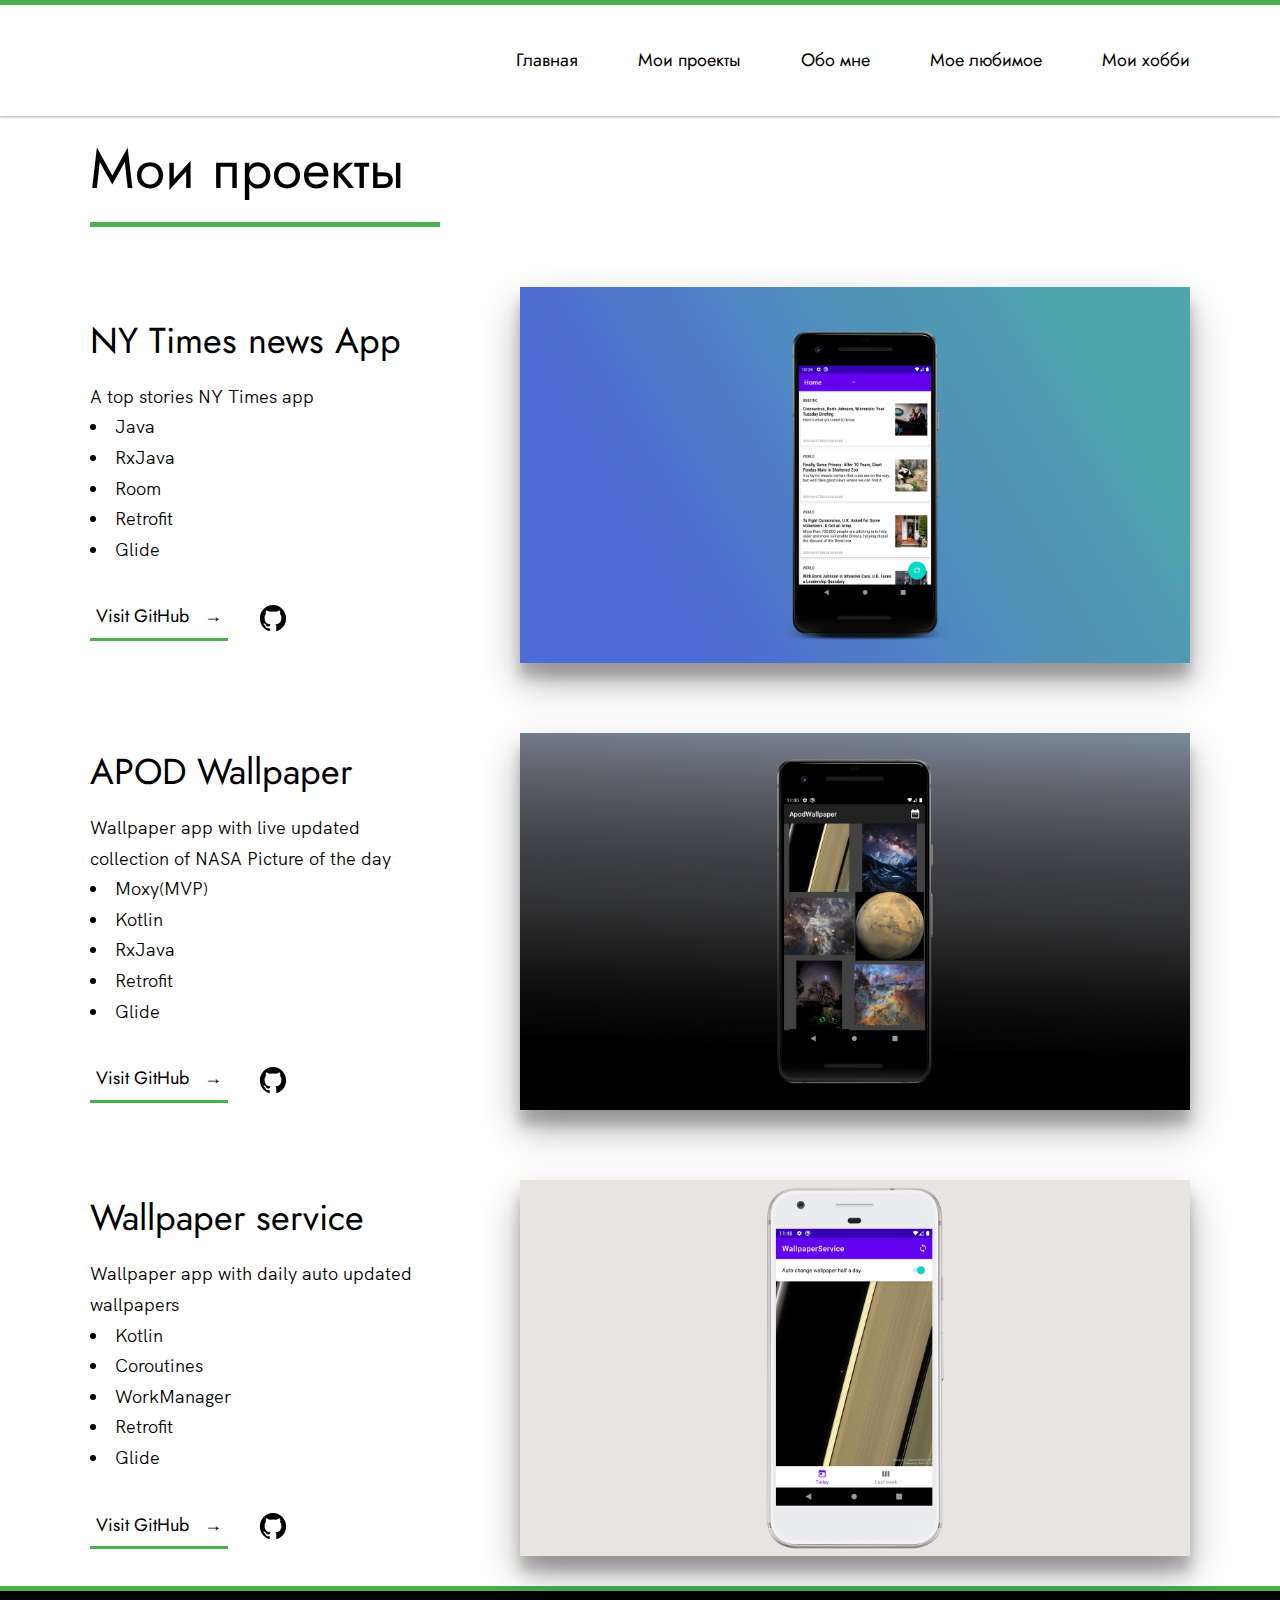
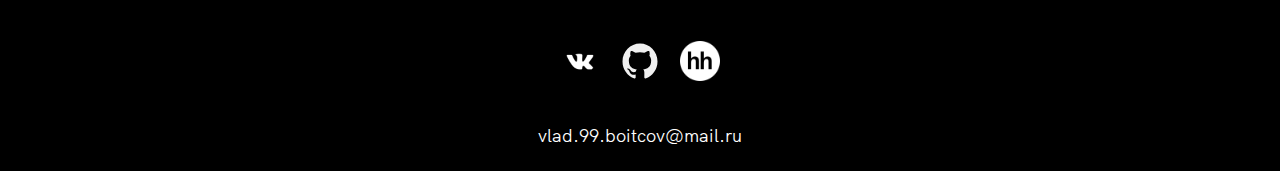
<file: work.html>
<!DOCTYPE html>
<html lang="en">

<head>

  <meta charset="UTF-8" />
  <meta name="viewport" content="width=device-width, initial-scale=1.0" />
  <link rel="shortcut icon" type="image/png" href="./images/favicon.png" />

  <title>
    Мои проекты
  </title>

  <meta name="description" content="Add small description of yourslef.">
  <meta name="keywords" content="Put your name, skills and some coding keywords" />
  <link rel="stylesheet" href="index.css" />
  <!-- <link href="https://unpkg.com/aos@2.3.1/dist/aos.css" rel="stylesheet"> -->


</head>

<body>

  <!-- ***** Header ***** -->

  <header class="nav_header" role="banner" id="top">
    <div class="row">
      <nav class="nav" role="navigation">
        <ul class="nav__items">
          <li class="nav__item"><a href="index.html" class="nav__link">Главная</a></li>
          <li class="nav__item"><a href="work.html" class="nav__link">Мои проекты</a></li>
          <li class="nav__item">
            <a href="about.html" class="nav__link">Обо мне</a>
          </li>
          <li class="nav__item">
            <a href="interests.html" class="nav__link">Мое любимое</a>
          </li>
          <li class="nav__item">
            <a href="hobby.html" class="nav__link">Мои хобби</a>
          </li>
        </ul>
      </nav>
    </div>
  </header>

  <main role="main">

    <!-- ***** Work ***** -->

    <section class="work" id="work">
      <div class="row">
        <h2>Мои проекты</h2>
        <div class="work__boxes">

          <div class="work__box" data-aos="fade-left"  data-aos-duration="1000">
            <div class="work__text">
              <h3>NY Times news App</h3>
              <p>
                A top stories NY Times app
              </p>
              <ul class="work__list">
                <li>Java</li>
                <li>RxJava</li>
                <li>Room</li>
                <li>Retrofit</li>
                <li>Glide</li>
              </ul>

              <div class="work__links">
                <a href="https://github.com/Faur4n/AndroidMSK_Homework_App" target="_blank" class="link__text">
                  Visit GitHub <span>&rarr;</span>
                </a>
                <a href="https://github.com/Faur4n/AndroidMSK_Homework_App" title="View Source Code" target="_blank">
                  <img src="./images/github.svg" class="work__code" alt="GitHub">
                </a>
              </div>
            </div>
            <div class="work__image-box">
              <img src="./images/project-1.png" class="work__image" alt="Project 1" />
            </div>
          </div>


          <div class="work__box" data-aos="fade-right"  data-aos-duration="1000">
            <div class="work__text">
              <h3>APOD Wallpaper</h3>
              <p>
                Wallpaper app with live updated collection of NASA Picture of the day
              </p>
              <ul class="work__list">
                <li>Moxy(MVP)</li>
                <li>Kotlin</li>
                <li>RxJava</li>
                <li>Retrofit</li>
                <li>Glide</li>
              </ul>

              <div class="work__links">
                <a href="https://github.com/Faur4n/ApodWallpaper" class="link__text" target="_blank">
                  Visit GitHub <span>&rarr;</span>
                </a>
                <a href="https://github.com/Faur4n/ApodWallpaper"  target="_blank">
                  <img src="./images/github.svg" class="work__code" title="View Source Code" alt="GitHub">
                </a>
              </div>
            </div>
            <div class="work__image-box">
              <img src="./images/project-2.png" class="work__image" alt="Project 1" />
            </div>
          </div>

          <div class="work__box" data-aos="fade-left"  data-aos-duration="1000">
            <div class="work__text">
              <h3>Wallpaper service</h3>
              <p>
                Wallpaper app with daily auto updated wallpapers
              </p>
              <ul class="work__list">
                <li>Kotlin</li>
                <li>Coroutines</li>
                <li>WorkManager</li>
                <li>Retrofit</li>
                <li>Glide</li>
              </ul>

              <div class="work__links">
                <a href="https://github.com/Faur4n/WallpaperService" class="link__text" target="_blank">
                  Visit GitHub <span>&rarr;</span>
                </a>
                <a href="https://github.com/Faur4n/WallpaperService" target="_blank">
                  <img src="./images/github.svg" class="work__code" title="View Source Code" alt="GitHub" >
                </a>
              </div>
            </div>
            <div class="work__image-box">
              <img src="./images/project-3.png" class="work__image" alt="Project 3" />
            </div>
          </div>
        </div>
      </div>
    </section>
</main>

  <!-- ***** Footer ***** -->
  <footer role="contentinfo" class="footer">
    <div class="row">
      <ul class="footer__social-links">
        <li class="footer__social-link-item">
          <a href="https://vk.com/faur4n" title="Link to VK Profile" target="_blank">
            <img src="./images/vk.png" class="footer__social-image" alt="Twitter">
          </a>
        </li>
        <li class="footer__social-link-item">
          <a href="https://github.com/Faur4n" title="Link to Github Profile" target="_blank" >
            <img src="./images/github0.svg" class="footer__social-image" alt="Github">
          </a>
        </li>
        <li class="footer__social-link-item">
          <a href="https://hh.ru/resume/cdfcfe1fff07f693a60039ed1f653454756744" target="_blank" >
            <img src="./images/hh.png" title="Link to HH Profile" class="footer__social-image" alt="Linkedin">
          </a>
        </li>
      </ul>
      <div style="color: white;"> vlad.99.boitcov@mail.ru <div>

  </footer>

    <a href="#top" class="back-to-top" id="myBtn" title="Back to Top">
      <img src="./images/arrow-up.svg" alt="Back to Top" class="back-to-top__image"/>
    </a>
  <script src="https://unpkg.com/aos@2.3.1/dist/aos.js"></script>
    <script>
    AOS.init();
  </script>
  <script src="./index.js"></script>

</body>

</html>
</file>
<file: index.css>
/* --------------------------------------- */
/* ----- Basic Setup ----- */
/* --------------------------------------- */

@font-face {
    font-family: 'Hk Grotesk';
    font-style: normal;
    font-weight: 400;
    src: url('./fonts/HKGrotesk-Regular.woff') format('woff');
}

@font-face {
    font-family: 'Jost';
    font-style: normal;
    font-weight: 400;
    src: url('./fonts/Jost-Regular.ttf') format('woff');
}

@font-face {
    font-family: 'Pucca';
    font-style: normal;
    font-weight: 400;
    src: url('./fonts/pucca.ttf') format('woff');
}

@font-face {
    font-family: 'Cheri';
    font-style: normal;
    font-weight: 400;
    src: url('./fonts/cheri.ttf') format('woff');
}

@font-face {
    font-family: 'Sketch Match';
    font-style: normal;
    font-weight: 400;
    src: url('./fonts/Sketch Match.ttf') format('woff');
}

* {
    margin: 0;
    padding: 0;
    box-sizing: inherit;
}

:root {
    --font-size-small: 1.8rem;
    --font-size-normal: 2.2rem;
    --font-size-medium: 2.8rem;
    --font-size-medium-1: 3.6rem;
    --font-size-large: 5.5rem;
    --font-size-huge: 7.5rem;
    --font-stack: 'Hk Grotesk', sans-serif;
    /* --font-stack: 'Pucca', sans-serif; */

    --line-height-normal: 1.7;
    --line-height-small: 1.2;

    --black: #000;
    --pink: #ff3258;
    --white: #fff;
    /* --white: #fae8da; */

    --white-1: #e5e5e6da;
    /* --orange: #ff9d54; */
    /* --orange: #c80311; */
    /* --orange: #536DFE; */
    --orange: #4CAF50;

    --light_gray: #9a9a9a;


    --container-max-width: 1180px;
    --container-normal-width: 800px;
    --container-medium-width: 700px;
    --container-small-width: 500px;

    --gutter-huge: 12rem;
    --gutter-medium: 6rem;
    --gutter-normal: 3rem;
    --gutter-small-1: 2.5rem;
    --gutter-small: 2rem;

    --border-light: 5px solid  #4CAF50;
}

html {
    font-size: 62.5%; /* (16/10)*100 = 62.5% => 1rem = 10px */
    box-sizing: border-box;
    scroll-behavior: smooth;
}

@media(max-width: 1000px) {
    html {
        font-size: 52%;
    }
}

body {
    font-size: var(--font-size-small);
    font-family: var(--font-stack);
    font-weight: 400;
    color: var(--black);
    line-height: var(--line-height-normal);
    background: var(--white);

    overflow-x: hidden;
}

.row {
    max-width: var(--container-max-width);
    margin: 0 auto;
}

@media(max-width: 1340px) {
    .row {
        max-width: 1100px;
    }
}

@media(max-width: 1240px) {
    .row {
        padding: 0 var(--gutter-medium);
    }
}

@media(max-width: 600px) {
    .row {
        padding: 0 var(--gutter-normal);
    }
}

@media(max-width: 600px) {
    .row {
        padding: 0 var(--gutter-small);
    }
}

section {
    padding: var(--gutter-small) 0;
}

img {
    object-fit: contain;
    max-width: 100%;
    max-height: 50rem;

}

/* --------------------------------------- */
/* ----- Headlines and Paragraphs ----- */
/* --------------------------------------- */

h1,
h2,
h3 {
    font-family: 'Jost', sans-serif;
    font-weight: 400;
    line-height: var(--line-height-small);
    color: var(--black);
}

.heading-primary {

    line-height: 1;
    font-size: var(--font-size-huge);
    font-weight: 400;
}

@media(max-width: 900px) {
    .heading-primary {
        font-size: 6.5rem;
    }
}

h2 {
    font-size: var(--font-size-large);
    margin-bottom: var(--gutter-medium);
}

h2::after {
    content: '';
    display: block;
    height: 5px;
    width: 35rem;
    background: var(--orange);
    margin: var(--gutter-small) 0;
}

h3 {
    font-size: var(--font-size-medium-1);
    margin-bottom: var(--gutter-small);
}

@media(max-width: 500px) {
    .heading-primary {
        font-size: var(--font-size-large);
    }

    h2 {
        font-size: var(--font-size-medium-1);
        text-align: center;
    }



    h2::after{
      margin-left: auto;
      margin-right: auto;
    }

    h3 {
        font-size: var(--font-size-medium);
        text-align: center;

    }
}

p {
    margin-bottom: : var(--gutter-small-1);
}

@media(max-width: 900px) {
    p {
        max-width: var(--container-small-width);
    }
}

/* --------------------------------------- */
/* ----- Buttons and Links ----- */
/* --------------------------------------- */

a {
    color: var(--black);
    font-weight: 400;
    font-family: 'Jost', sans-serif;
    transition: all .2s;
    outline: 2px solid transparent;
}

::-moz-focus-inner {
    border: 0;
}

button:focus,
a:focus {
    outline: 2px solid var(--orange);
}

body:not(.user-is-tabbing) button:focus,
body:not(.user-is-tabbing) a:focus {
    outline: none;
}

.link:hover {
    color: var(--white);
}

.btn {
    position: relative;
    display: inline-block;
    padding: 1rem 4.2rem;
    text-decoration: none;
    color: var(--black);
    font-weight: 400;
}

#about > div > div:nth-child(4) > a {
  border: 1px solid  var(--black);

}

.btn:focus {
    outline: none;
}

.btn::after {
    content: '';
    display: block;
    position: absolute;
    top: 0;
    left: 0;
    right: 100%;
    background: var(--black);
    height: 100%;
    z-index: -1;
    transition: all 0.2s cubic-bezier(1, 0.68, 0.16, 0.9);
}

.btn:hover::after,
.btn:focus::after {
    right: 0;
    background: var(--orange);
}

.btn--pink {
    background: var(--orange);
    transition: all 0.2s;
    margin-top: 3rem;
}

.btn--pink::after {
    display: none;
}

.btn--pink:hover,
.btn--pink:focus {
    background: transparent;
    border: 1px solid  var(--black);
    color:black;

}

.link__text {
    position: relative;
    display: inline-block;
    padding: .6rem;
    color: inherit;
    text-decoration: none;
    border-bottom: 3px solid var(--orange);
}

.link__text::after {
    content: '';
    display: block;
    position: absolute;
    top: 0;
    left: 0;
    right: 100%;
    background: var(--white);
    height: 100%;
    z-index: -1;
    transition: all 0.2s cubic-bezier(1, 0.68, 0.16, 0.9);
}

.link__text:focus {
    outline: none;
}


.link__text:hover {
  color: white;
}

.link__text:hover::after,
.link__text:focus:after {
    right: 0;

    background: var(--orange);
}

.link__text span {
    padding-left: 1rem;
    font-family: sans-serif;
}

/* ----- Back to Top ----- */

.back-to-top {
    position: fixed;
    bottom: 4rem;
    right: 4rem;
    display: flex;
    justify-content: center;
    align-items: center;
    height: 5.5rem;
    width: 5.5rem;
    background-color: var(--orange);
    border-radius: 50%;
    z-index: 10;
    visibility: hidden;
    transition: all .4s;
}

.back-to-top__image {
    height: 70%;
}

@media(max-width: 900px) {
    .back-to-top {
        right: 2rem;
    }
}

@media(max-width: 500px) {
    .back-to-top {
        /* right: 1rem; */
    }
}

/* --------------------------------------- */
/* ----- Navigation ----- */
/* --------------------------------------- */

#top{
  box-shadow: 0 1px 3px rgba(0,0,0,0.12), 0 1px 2px rgba(0,0,0,0.24);
  border-top: 5px solid var(--orange);
  background: white;
}

.nav {
    display: flex;
    justify-content: flex-end;
    padding: var(--gutter-normal) 0;
}

.nav__items {
    display: flex;
    list-style: none;
    flex-wrap: wrap;
}

.nav__item:not(:last-child) {
    margin-right: var(--gutter-medium);
}

@media(max-width: 500px) {
    .nav {
        justify-content: center;
    }
}

@media(max-width: 400px) {
    .nav__item:not(:last-child) {
        margin-right: var(--gutter-normal);
    }
}

@media(max-width: 300px) {
    .nav {
        font-size: var(--font-size-small);
    }
}

.nav__link {
    position: relative;
    display: inline-block;
    padding: 1rem 0;
    text-decoration: none;

    transition: all .2s;
}

.nav__link::after {
    content: '';
    position: absolute;
    bottom: 0;
    left: 0;
    right: 100%;
    display: inline-block;
    height: 1rem;
    background: var(--white);
    transition: all 0.25s cubic-bezier(1, 0.68, 0.16, 0.9);
}

.nav__link:hover {
    color: var(--orange);
}

.nav__link:hover::after {
    right: 0;
    height: 5px;
    background: var(--orange);
}
/* --------------------------------------- */
/* ----- main ----- */
/* --------------------------------------- */

main{
  min-height: 100%;
}

/* --------------------------------------- */
/* ----- Header ----- */
/* --------------------------------------- */

body > header > div.header__text-box.row.header_flex.aos-init.aos-animate > div > a{
  color: white;
}

body > header > div.header__text-box.row.header_flex.aos-init.aos-animate > div > a:hover{
  color: black;
}

#myVideo {
  position: fixed;
  right: 0;
  bottom: 0;
  min-width: 100%;
  min-height: 100%;
  z-index: 0;
}


.header {
    /* background: var(--white); */
    background: linear-gradient(rgba(255, 255, 255, .5), rgba(255, 255, 255, .7));
  /*  , url('https://cdn.dribbble.com/users/1742866/screenshots/3966741/38-material-design.jpg'); */
    /* height: 100vh; */
    background-size: cover;
    background-position: center;
    background-attachment: fixed;
    font-size: var(--font-size-normal);
}


.nav__linkheader {
    background: var(--white);
    background-size: cover;
    background-position: center;
    background-attachment: fixed;
    font-size: var(--font-size-normal);
}

.header__text {

    transform: translateY(20%);
}

.header_flex {
    display: flex;
    flex-direction: row;
    justify-content: center;
    /* align-items: center; */
    flex-wrap: wrap;
        height: 100vh;
    /* position: relative; */
    top: 20%;
}

.header__text p {
    margin: 1.5rem 0 3.5rem;
    color: var(--black);
    max-width: var(--container-medium-width);
    font-family: 'Jost', sans-serif;
    font-size: var(--font-size-medium);
}

.header__image{
    position: absolute;
    top: 50%;
    transform: translateY(50%);
}

.banner_image{
  margin-top: 1rem;
z-index: 1;
}


@media(max-width: 500px) {
    .header {
        text-align: center;
    }

    .header__text p {
        transform: scale(.8);
    }

    .banner_image{
      margin-top: 20%;
    }

}


@media(max-height: 600px) {

  .banner_image{
    margin-top: 25%;
  }

}

/* --------------------------------------- */
/* ----- Work ----- */
/* --------------------------------------- */

.work__box {
    display: flex;
    align-items: center;
}

@media(max-width: 900px) {
    .work__box {
        align-items: initial;
        flex-direction: column-reverse;

    }
}

.work__box:not(:last-child) {
    margin-bottom: 6rem;
}

@media(max-width: 500px) {
    .work__box:not(:last-child) {
          margin-bottom: 4rem;
    }
}

.work__links {
    display: flex;
    align-items: center;
}

.work__text {
    flex: 0 0 30%;
}

.work__list {
    /* list-style-type: square; */
    list-style-position: inside;
    margin-bottom: var(--gutter-normal);
}

.work__code {
    display: block;
    height: 3rem;
    margin-left: var(--gutter-normal);
    transition: all .3s;
}

.work__code:hover {
    transform: scale(1.2);
}

.work__image-box {
    margin-bottom: var(--gutter-normal);
}

.work__image-box img {
 box-shadow: 0 19px 38px rgba(0,0,0,0.30), 0 15px 12px rgba(0,0,0,0.22);}

@media(min-width: 901px) {
    .work__image-box {
        flex: 1;
        margin: 0 0 0 10rem;
    }
}

@media(max-width: 900px) {
    .work__code {
        height: 4rem;
    }
}

/* --------------------------------------- */
/* ----- Clients ----- */
/* --------------------------------------- */

.client__logos {
    display: flex;
    justify-content: space-between;
    text-align: center;
    /* filter: invert(100%) grayscale(100%) opacity(.8); */
}

.client__logo {
    height: 25rem;
    max-width: 45rem;
    margin: 0 4rem;
     box-shadow: 0 19px 38px rgba(0,0,0,0.30), 0 15px 12px rgba(0,0,0,0.22);
}

@media(max-width: 1240px) {
    .client__logos {
        overflow-x: scroll;
        padding: var(--gutter-normal);
    }

    .client__logo:not(:last-of-type) {
        margin-right: var(--gutter-medium);
    }
}

/* --------------------------------------- */
/* ----- About ----- */
/* --------------------------------------- */
.about{
}

.about__content {
    display: flex;
    flex-direction: row-reverse;
    align-items: center;
    text-align: center;
}

.not-reverse{
  flex-direction: row;
}

.reverse{
  flex-direction: row-reverse;

}

.center {
  display: flex;
  justify-content: center;
  align-items: center;
  text-align: justify;

}
.avatar{
	height:30rem;
	border-radius: 50%;
  margin-right: var(--gutter-small)
}

@media(max-width: 900px) {
    .about__content {
        flex-direction: column-reverse;
        align-items: initial;
    }
    .center {
          flex-wrap: wrap;
    }
}

.about__photo-container {
    margin-bottom: var(--gutter-normal);
}

@media(min-width: 901px) {
    .about__text {
        flex: 0 0 35%;
    }

    .about__photo-container {
        flex: 1;
        margin: 0 var(--gutter-huge) 0 0;
    }

    #about > div:nth-child(3) > div > div.about__photo-container{
        flex: 1;
        margin: 0 0 0 var(--gutter-huge);
    }
}

/* --------------------------------------- */
/* ----- Contact ----- */
/* --------------------------------------- */

.contact__info {
    max-width: 100%;
}

/* --------------------------------------- */
/* ----- Footer ----- */
/* --------------------------------------- */

.footer {
  /* clear: both;

    /* height: 100%; */
        /* position: relative; */
    text-align: center;
    padding: var(--gutter-small) 0 var(--gutter-small);
    background: var(--black);
    border-top: var(--border-light);

}

.footer2{
    position: relative;
    text-align: center;
    padding: var(--gutter-small) 0 var(--gutter-small);
    background: var(--black);
    border-top: var(--border-light);

}

.footer__social-links {
    display: flex;
    justify-content: center;
    padding: var(--gutter-normal) 0;
    list-style: none;
}

.footer__social-link-item:not(:last-of-type) {
    margin-right: var(--gutter-small);
}

.footer__social-image {
    height: 4rem;
}

.footer__github-buttons {
    display: flex;
    justify-content: center;
}

.footer__github-buttons iframe {
    height: 2.5rem;
    width: 80px;
    transform: translateY(3px);
}

@media(max-width: 500px) {
    .footer {
        padding: var(--gutter-medium) 0;
    }
}



.card {
  background: #fff;
  border-radius: 2px;
  padding: var(--gutter-huge) var(--gutter-medium) var(--gutter-huge) var(--gutter-medium) ;
}

.card-2 {
  box-shadow: 0 14px 28px rgba(0,0,0,0.25), 0 10px 10px rgba(0,0,0,0.22);
}
.line{
  margin: 0;
}
</file>
